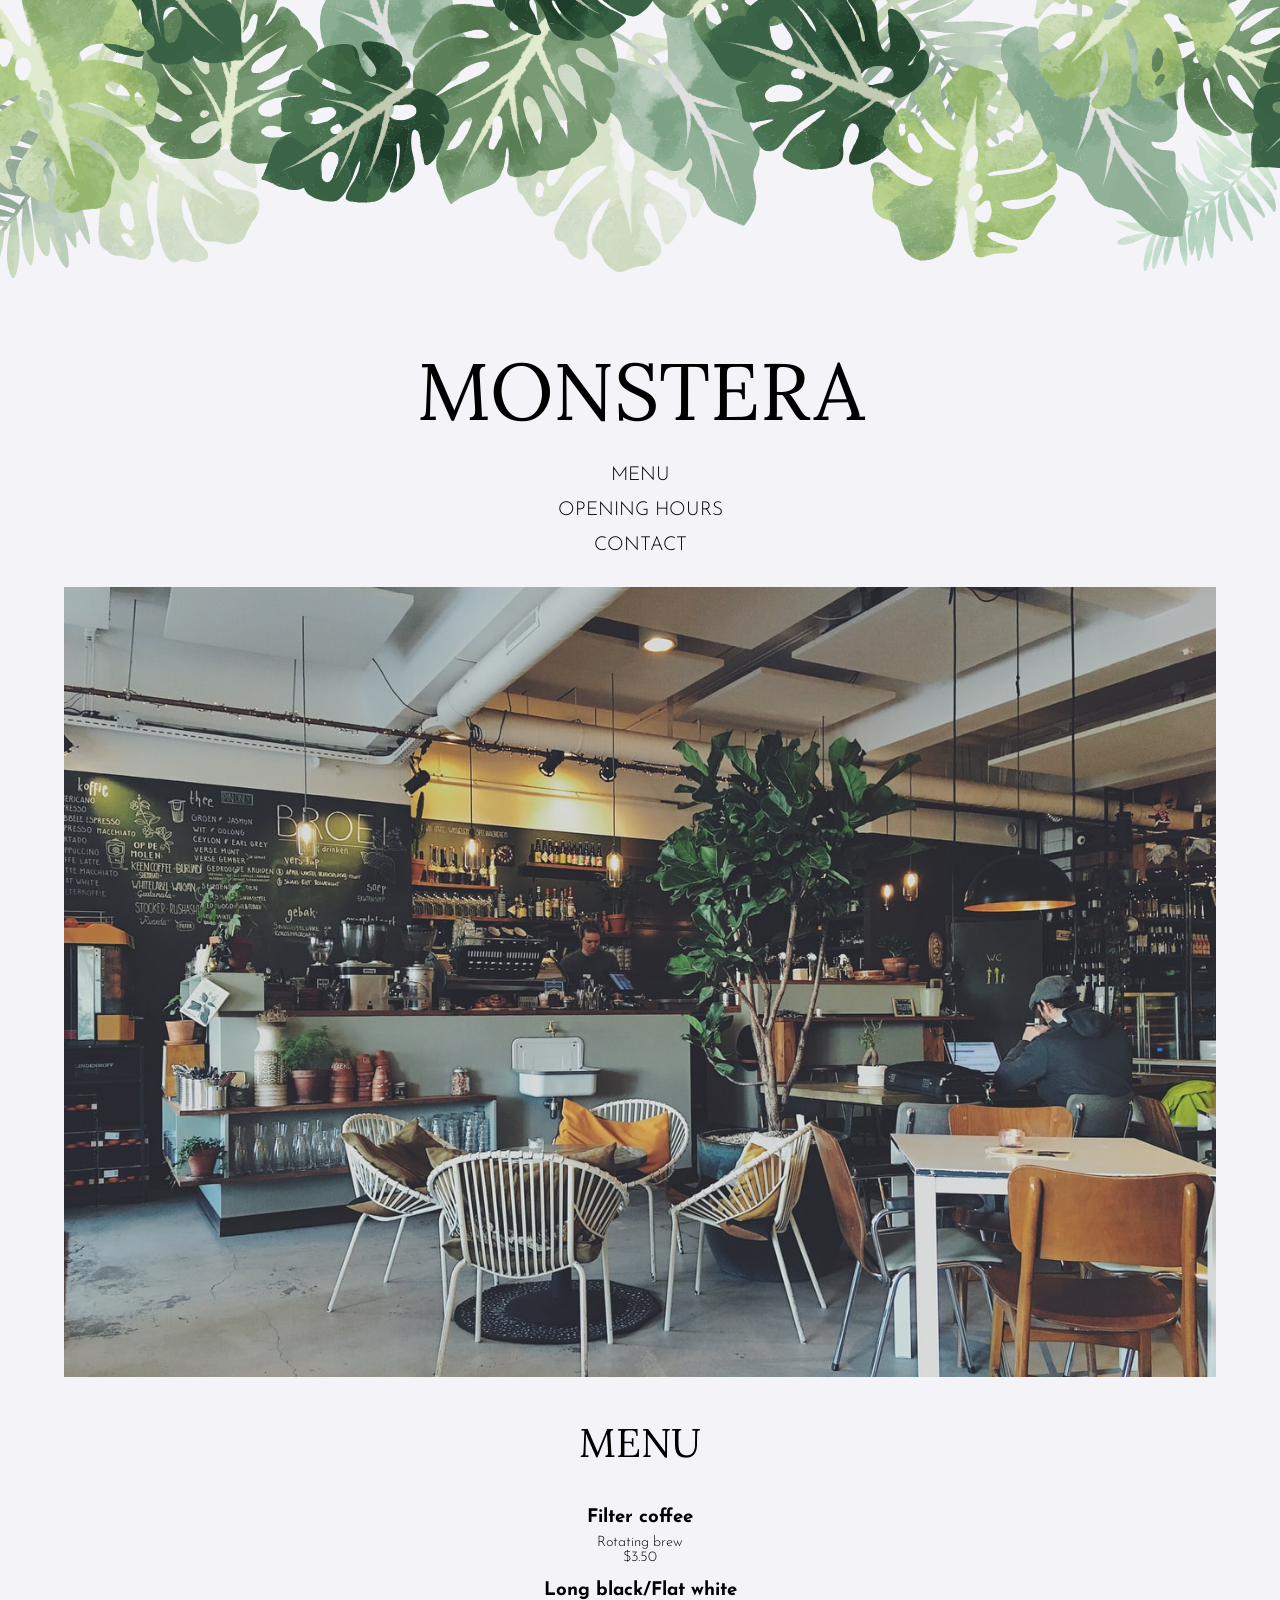
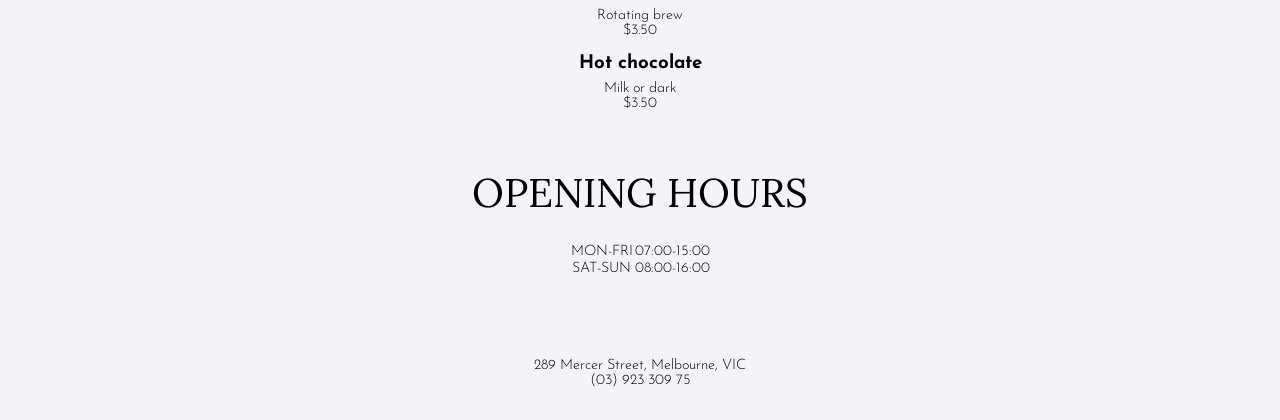
<file: src/index.html>
<!DOCTYPE html>
<html lang="en">
  <head>
    <meta charset="UTF-8">
    <meta http-equiv="X-UA-Compatible" content="IE=edge">
    <meta name="viewport" content="width=device-width, initial-scale=1.0">
    <title>Monstera</title>
    <link rel="stylesheet" href="./style.css">
  </head>
  <body>
    
    <header>
      <img src="./monstera.svg" alt="leaves image at the header" class="auto-width">
      <h1>MONSTERA</h1>
      <nav>
        <ul>
          <li><a href="#menu">MENU</a></li>
          <li><a href="#opening">OPENING HOURS</a></li>
          <li><a href="#contact">CONTACT</a></li>
        </ul>
      </nav>
    </header>

    <main>
      <img src="./cafe.jpg" alt="cafe image at the main section" class="cafe-img">
      <div id="menu">
        <h2>MENU</h2>
        <ul class="offerings">
          <li>
            <h3>Filter coffee</h3>
            <p>Rotating brew</p>
            <p>$3.50</p>
          </li>
          <li>
            <h3>Long black/Flat white</h3>
            <p>Rotating brew</p>
            <p>$3.50</p>
          </li>
          <li>
            <h3>Hot chocolate</h3>
            <p>Milk or dark</p>
            <p>$3.50</p>
          </li>
        </ul>
      </div>

      <div id="opening">
        <h2>OPENING HOURS</h2>
        <table>
          <tbody>
            <tr>
              <td>MON-FRI</td>
              <td>07:00-15:00</td>
            </tr>
            <tr>
              <td>SAT-SUN</td>
              <td>08:00-16:00</td>
            </tr>
          </tbody>
        </table>
      </div>
    </main>

    <footer>
      <div id="contact">
        <p>289 Mercer Street, Melbourne, VIC</p>
        <p>(03) 923 309 75</p>
      </div>
    </footer>
  </body>
</html>
</file>
<file: src/style.css>
@import url('https://fonts.googleapis.com/css2?family=Josefin+Sans:wght@300;500&family=Lora:wght@400;500;600&display=swap');
:root {
  --txt-pri: #000;

  --bg-pri: #F4F3F8;

  --font-display: 'Lora', serif;

  --font-body: 'Josefin Sans', sans-serif; 
}
*, *::after, *::before {
  margin: 0;
  padding: 0;
  box-sizing: border-box;
  list-style: none;
  text-decoration: none;
  color: var(--txt-pri);
}

html {
  scroll-behavior: smooth;
}

body {
  background-color: var(--bg-pri);
  font-family: var(--font-body);
  text-align: center;
}

header, main, footer, main div {
  display: flex;
  flex-direction: column;
  align-items: center;
  margin-block: 2rem;
}

header {
  margin-top: 0;
}

main {
  gap: 1rem;
  margin-bottom: 5rem;
}
 
main div {
  margin-block: 0rem;
}

h1, h2 {
  font-family: var(--font-display);
  font-size: 5rem;
  font-weight: 300;
  margin-block: 1.5rem;
}

h2 {
  font-size: 2.5rem;
  margin-block: 1.5rem;
}

nav ul {
  display: flex;
  flex-direction: column;
  align-items: center;
  gap: 1rem; 
}

nav a {
  font-size: 1.2rem;
  font-weight: 300;
}

.offerings li {
  margin-block: 1rem;
}

.offerings h3 {
  margin-block: 0rem 0.5rem;
}



.offerings p, #opening td, #contact p {
  font-weight: 300;
  font-size: 0.9rem;
}

.auto-width {
  width: 100%;
  object-fit: cover;
}

.cafe-img {
  width: 90%;
}
</file>
